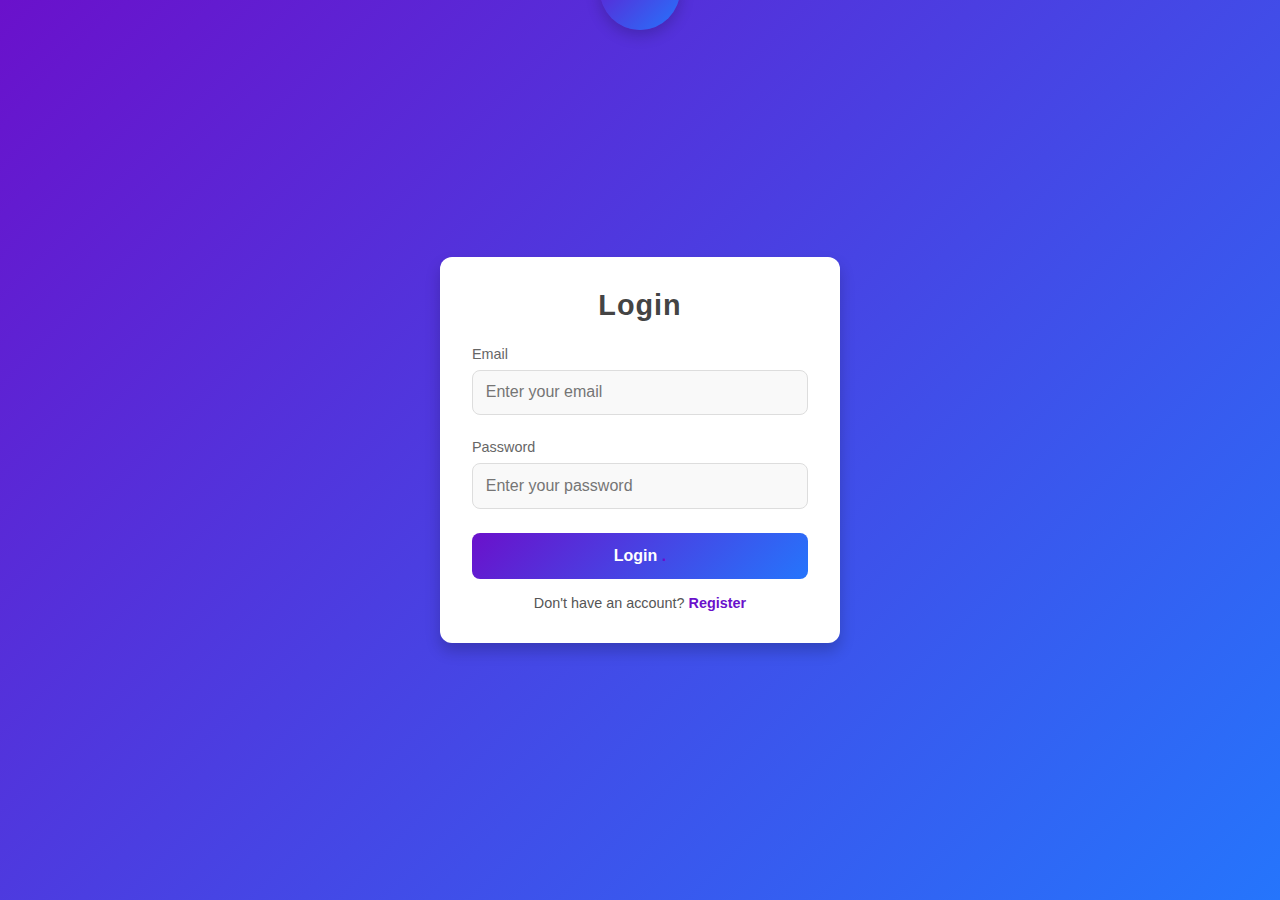
<file: login.html>
<!DOCTYPE html>
<html lang="en">
<head>
    <meta charset="UTF-8">
    <meta name="viewport" content="width=device-width, initial-scale=1.0">
    <title>Login - Clothing Website</title>
    <link rel="stylesheet" href="loginc.css">
</head>
<body>
    
    <div class="login-container">
        <h2>Login</h2>
        <form id="loginForm">
            <div class="form-group">
                <label for="email">Email</label>
                <input type="email" id="email" name="email" placeholder="Enter your email" required>
            </div>
            <div class="form-group">
                <label for="password">Password</label>
                <input type="password" id="password" name="password" placeholder="Enter your password" required>
            </div>
            <button type="submit">Login
                <a href="index.html">.</a>
            </button>
        </form>
        <p>Don't have an account? <a href="register.html">Register</a></p>
    </div>
    <script src="loginjs.js"></script>
</body>
</html>
</file>
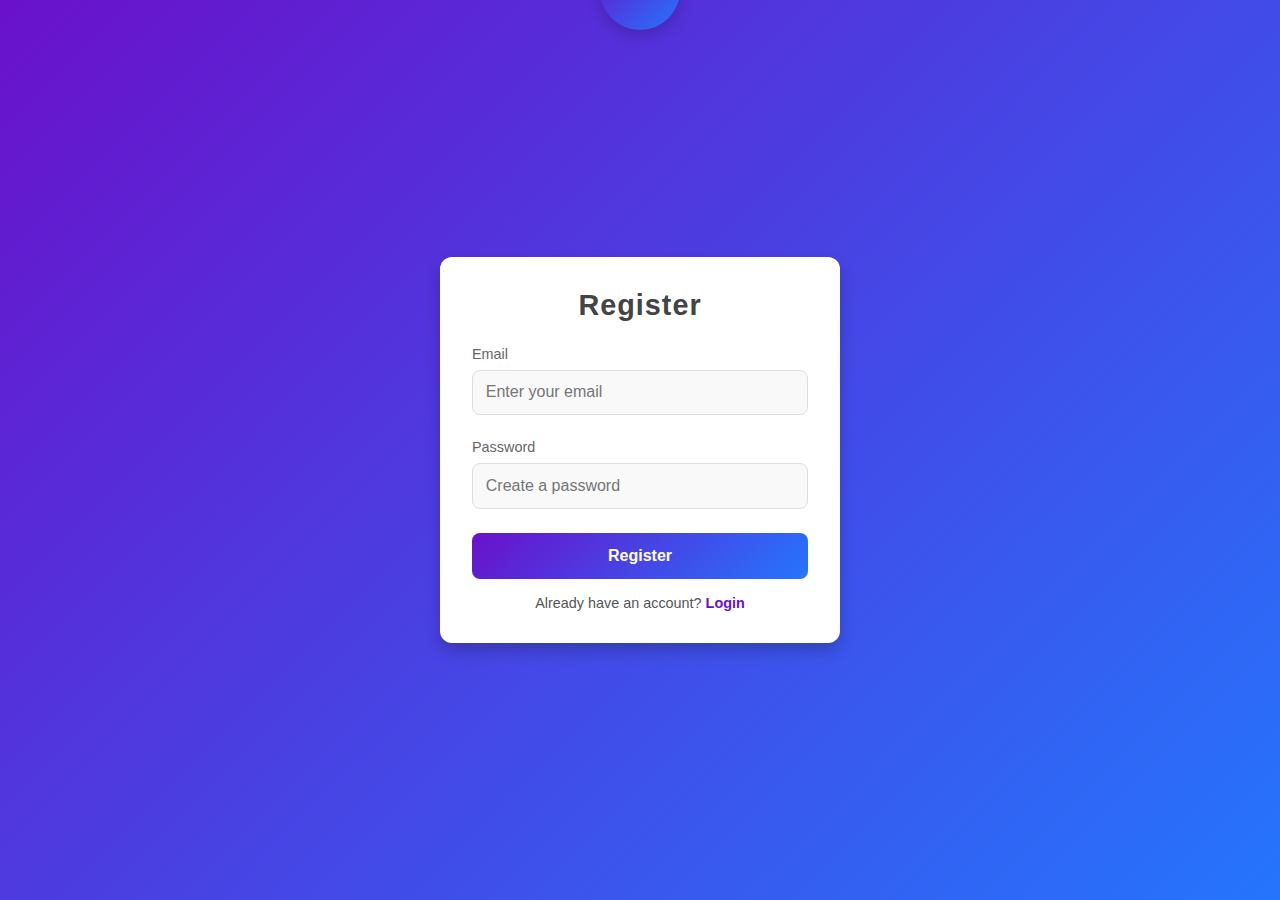
<file: register.html>
<!DOCTYPE html>
<html lang="en">
<head>
    <meta charset="UTF-8">
    <meta name="viewport" content="width=device-width, initial-scale=1.0">
    <title>Register - Clothing Website</title>
    <link rel="stylesheet" href="loginc.css">
</head>
<body>
    <div class="login-container">
        <h2>Register</h2>
        <form id="registerForm">
            <div class="form-group">
                <label for="newEmail">Email</label>
                <input type="email" id="newEmail" name="newEmail" placeholder="Enter your email" required>
            </div>
            <div class="form-group">
                <label for="newPassword">Password</label>
                <input type="password" id="newPassword" name="newPassword" placeholder="Create a password" required>
            </div>
            <button type="submit">Register</button>
        </form>
        <p>Already have an account? <a href="login.html">Login</a></p>
    </div>
    <script src="registerjs.js"></script>
</body>
</html>
</file>
<file: loginc.css>
/* Reset CSS */
* {
    margin: 0;
    padding: 0;
    box-sizing: border-box;
}

body {
    font-family: 'Poppins', sans-serif;
    background: linear-gradient(135deg, #6a11cb, #2575fc);
    color: #333;
    display: flex;
    justify-content: center;
    align-items: center;
    height: 100vh;
    margin: 0;
}
#ab{
    color: #f9f9f9;
    font-size: large;
    
}

/* Login Container */
.login-container {
    background: #fff;
    padding: 2rem;
    border-radius: 12px;
    box-shadow: 0 8px 15px rgba(0, 0, 0, 0.2);
    width: 100%;
    max-width: 400px;
    animation: fadeIn 1s ease-in-out;
}

@keyframes fadeIn {
    from {
        opacity: 0;
        transform: translateY(-20px);
    }
    to {
        opacity: 1;
        transform: translateY(0);
    }
}

h2 {
    text-align: center;
    color: #444;
    margin-bottom: 1.5rem;
    font-size: 1.8rem;
    letter-spacing: 1px;
}

.form-group {
    margin-bottom: 1.5rem;
}

label {
    display: block;
    margin-bottom: 0.5rem;
    font-size: 0.9rem;
    color: #666;
}

input {
    width: 100%;
    padding: 0.8rem;
    border: 1px solid #ddd;
    border-radius: 8px;
    background: #f9f9f9;
    font-size: 1rem;
    transition: all 0.3s ease-in-out;
}

input:focus {
    border-color: #6a11cb;
    outline: none;
    box-shadow: 0 0 5px rgba(106, 17, 203, 0.3);
}

button {
    width: 100%;
    padding: 0.9rem;
    background: linear-gradient(135deg, #6a11cb, #2575fc);
    color: #fff;
    border: none;
    border-radius: 8px;
    font-size: 1rem;
    font-weight: bold;
    cursor: pointer;
    transition: all 0.3s ease-in-out;
}

button:hover {
    background: linear-gradient(135deg, #2575fc, #6a11cb);
    transform: scale(1.02);
    box-shadow: 0 5px 10px rgba(0, 0, 0, 0.15);
}

p {
    text-align: center;
    margin-top: 1rem;
    font-size: 0.9rem;
    color: #555;
}

a {
    color: #6a11cb;
    text-decoration: none;
    font-weight: bold;
}

a:hover {
    text-decoration: underline;
}

/* Add decorative elements */
.login-container::before {
    content: '';
    position: absolute;
    top: -50px;
    left: 50%;
    transform: translateX(-50%);
    width: 80px;
    height: 80px;
    background: linear-gradient(135deg, #6a11cb, #2575fc);
    border-radius: 50%;
    box-shadow: 0 5px 15px rgba(0, 0, 0, 0.2);
    z-index: -1;
}
</file>
